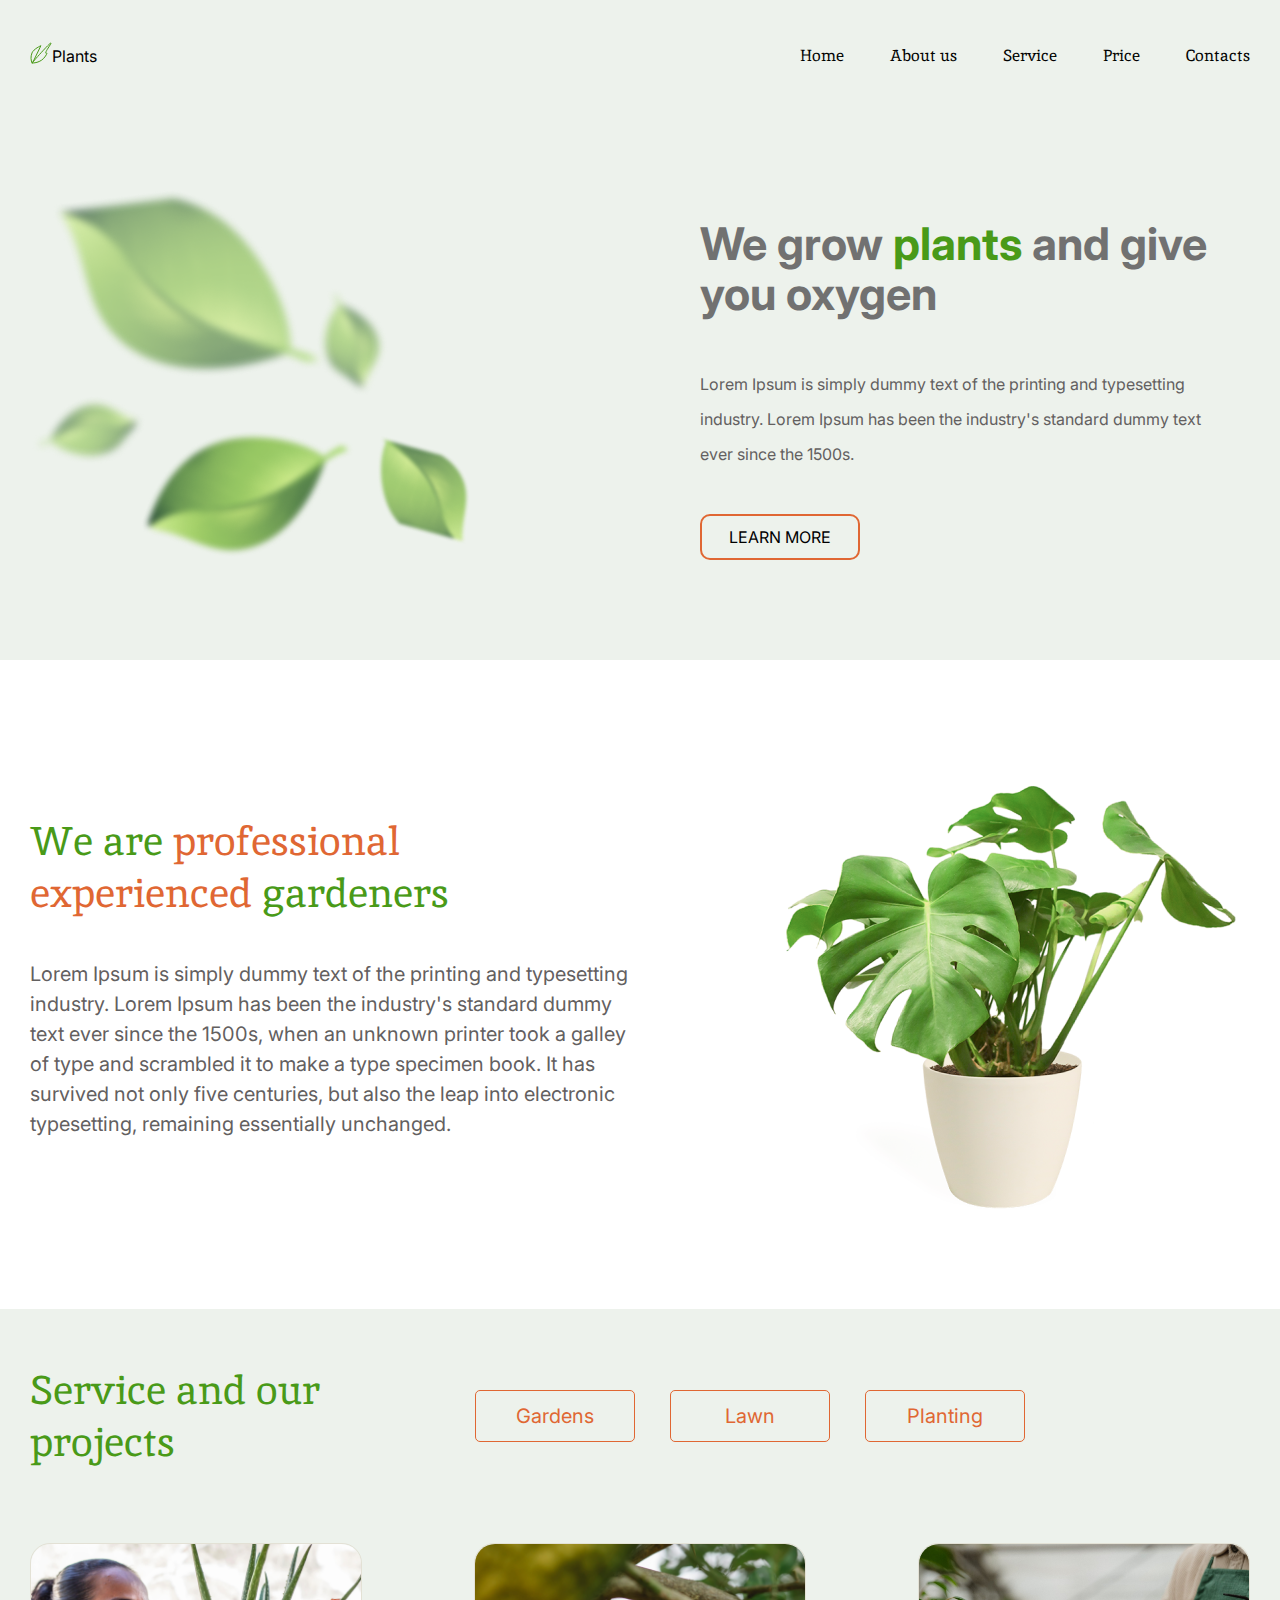
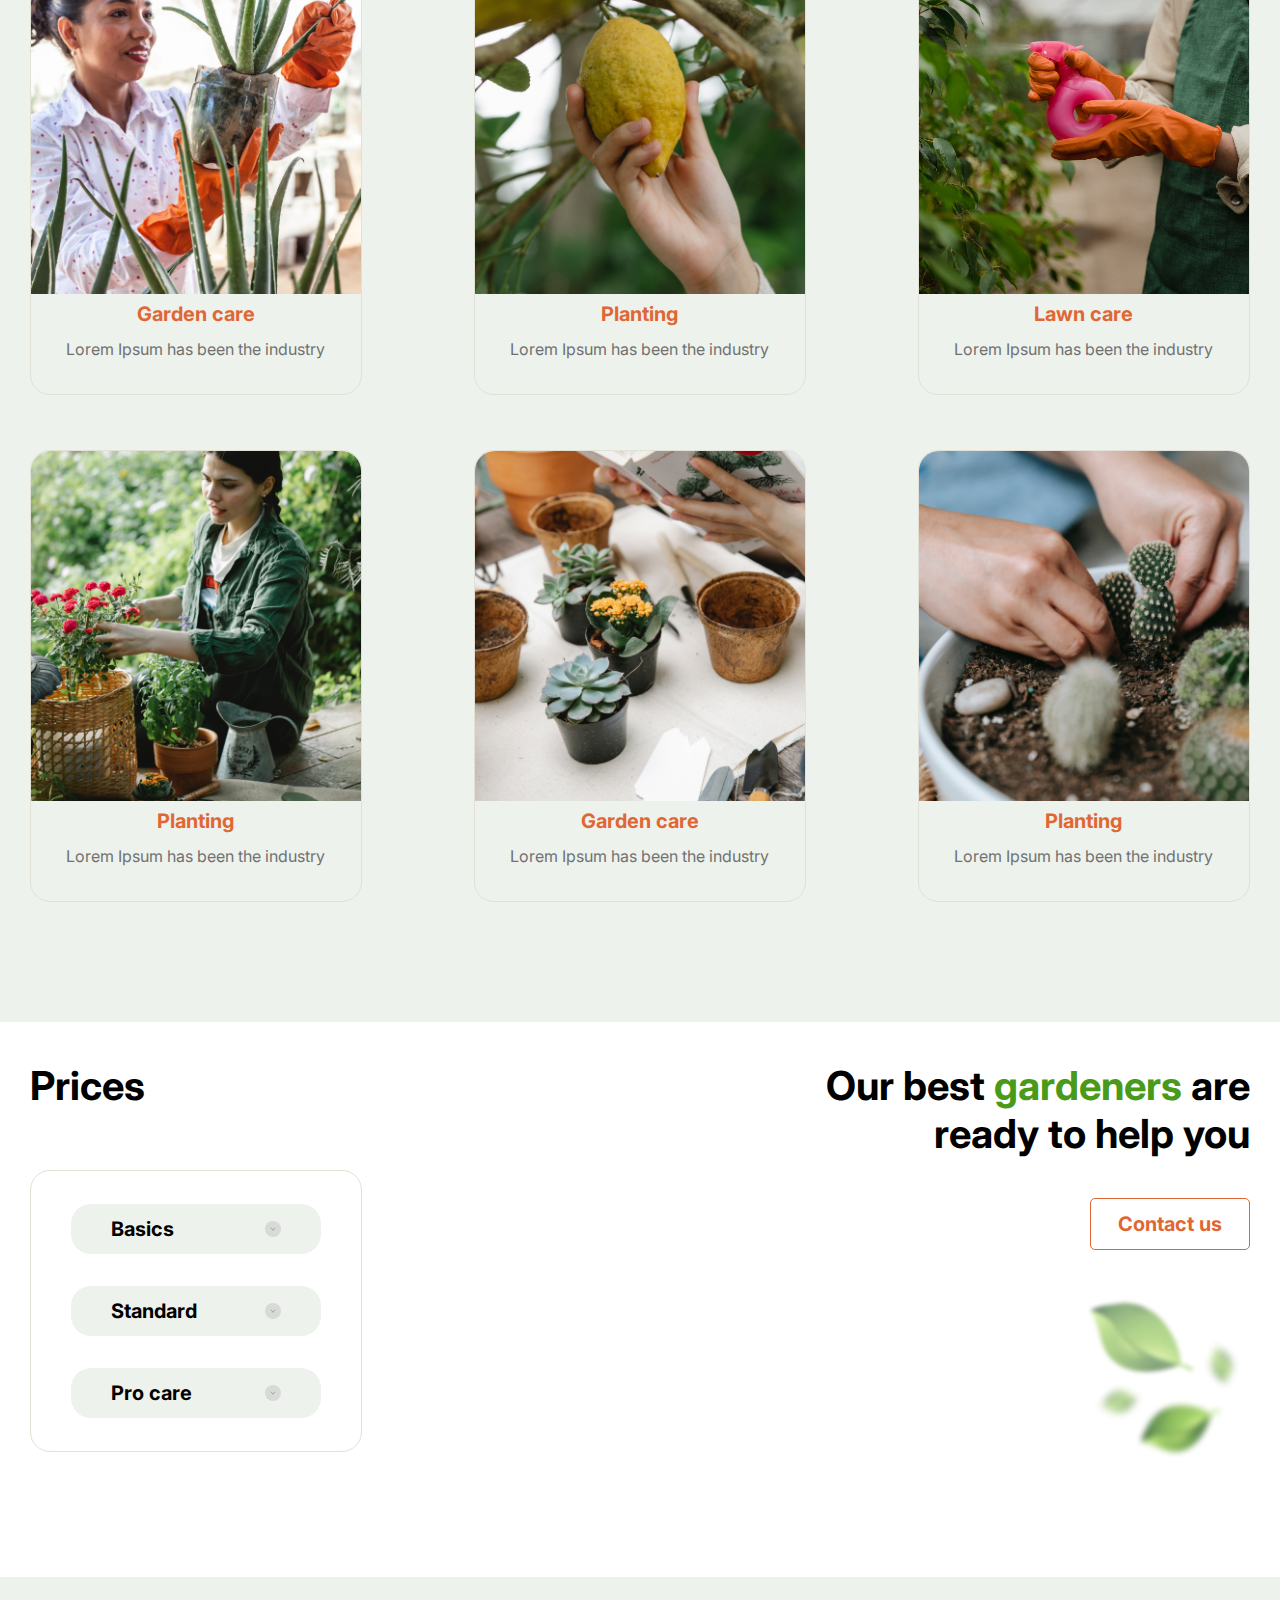
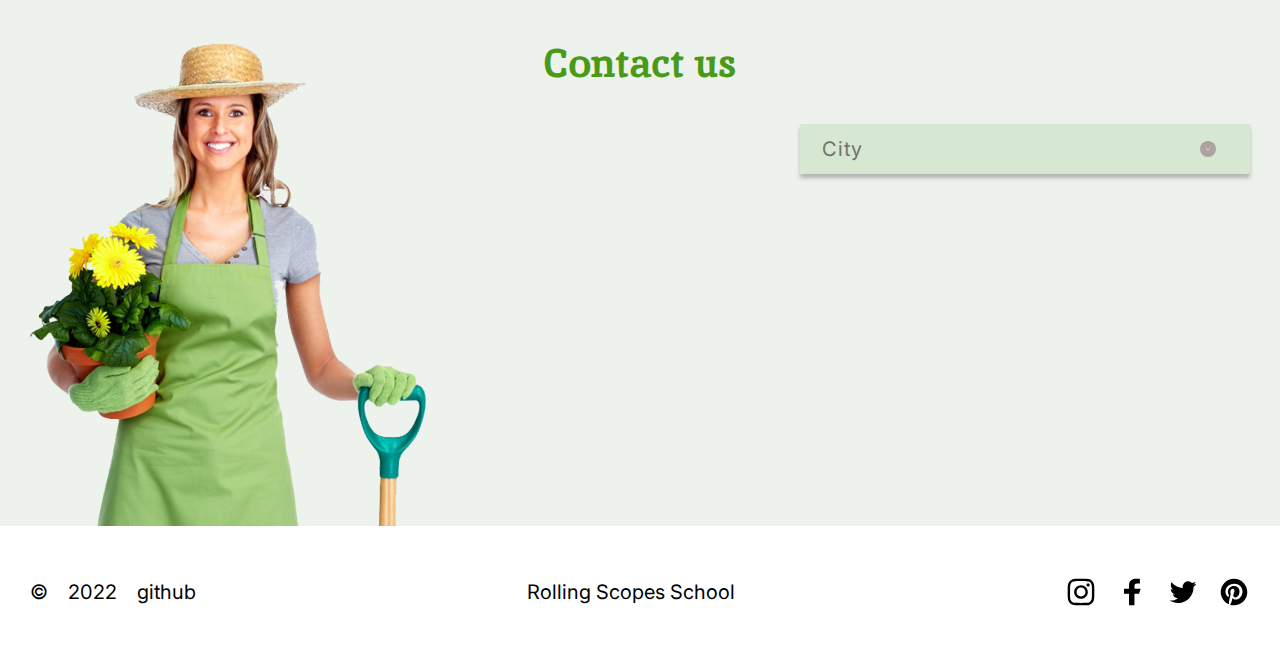
<file: plants/index.html>
<!DOCTYPE html>
<html lang="en">
<head>
	<meta charset="UTF-8">
	<meta http-equiv="X-UA-Compatible" content="IE=edge">
	<meta name="viewport" content="width=device-width, initial-scale=1.0">
	<!-- FONTS -->
	<link rel="preconnect" href="https://fonts.googleapis.com">
	<link rel="preconnect" href="https://fonts.gstatic.com" crossorigin>
	<link href="https://fonts.googleapis.com/css2?family=Inika:wght@400;700&family=Inter:wght@400;700&display=swap" rel="stylesheet">
	<!-- /FONTS -->
	<link rel="shortcut icon" href="img/logo.svg" type="image/x-icon">
	<link rel="stylesheet" href="css/style.css">
	<title>Plants</title>
</head>
<body>
	<div class="wrapper">
		<header class="header">
			<div class="container">
				<div class="header-body">
					<div class="header-body__column">
						<div class="header-body-logo logo">
							<div class="logo__img"><img src="img/logo.svg" alt="logo"></div>
							<div class="logo__text">Plants</div>
						</div>
					</div>
					<div class="header-body__column">
						<div class="header-menu__icon">
							<span></span>
							<span></span>
							<span></span>
							<span></span>
						</div>
						<nav class="header-menu__menu">
							<ul class="header-menu-list">
								<li><a href="#home" class="header-menu-list__link"><span>Home</span></a></li>
								<li><a href="#about" class="header-menu-list__link"><span>About us</span></a></li>
								<li><a href="#service" class="header-menu-list__link"><span>Service</span></a></li>
								<li><a href="#price" class="header-menu-list__link"><span>Price</span></a></li>
								<li><a href="#contacts" class="header-menu-list__link"><span>Contacts</span></a></li>
							</ul>
						</nav>
					</div>
				</div>
			</div>
		</header>
		<main class="content">
			<section class="welcome" id="home">
				<div class="container">
					<div class="welcome-body">
						<div class="welcome-body__column">
							<div class="welcome-body__img"><img src="img/welcome/01.png" alt="leafs"></div>
						</div>
						<div class="welcome-body__column">
							<div class="welcome-body-item">
								<h1 class="welcome-body-item__title">We grow <span>plants</span> and give you oxygen</h1>
								<p class="welcome-body-item__text">Lorem Ipsum is simply dummy text of the printing and typesetting industry. Lorem Ipsum has been the industry's standard dummy text ever since the 1500s.</p>
								<a href="#about" class="welcome-body-item__btn btn btn--b">Learn more</a>
							</div>
						</div>
					</div>
				</div>
			</section>
			<section class="about" id="about">
				<div class="container">
					<div class="about-body">
						<div class="about-body__column column--1">
							<div class="about-body-item">
								<h2 class="about-body-item__title">We are <span>professional experienced</span> gardeners</h2>
								<p class="about-body-item__text">Lorem Ipsum is simply dummy text of the printing and typesetting industry. Lorem Ipsum has been the industry's standard dummy text ever since the 1500s, when an unknown printer took a galley of type and scrambled it to make a type specimen book. It has survived not only five centuries, but also the leap into electronic typesetting, remaining essentially unchanged. </p>
							</div>
						</div>
						<div class="about-body__column column--2">
							<div class="about-body__img"><img src="img/about/01.png" alt="houseplant"></div>
						</div>
					</div>
				</div>
			</section>
			<section class="service" id="service">
				<div class="container">
					<div class="service-body">
						<div class="service-body-header">
							<div class="service-body-header__column">
								<h2 class="service-body-header__title">Service and our projects</h2>
							</div>
							<div class="service-body-header__column">
								<ul class="service-body-header-list">
									<li data-filter="0" class="service-body-header-list__item"><button class="btn btn--filter">Gardens</button></li>
									<li data-filter="1" class="service-body-header-list__item"><button class="btn btn--filter">Lawn</button></li>
									<li data-filter="2" class="service-body-header-list__item"><button class="btn btn--filter">Planting</button></li>
								</ul>
							</div>
						</div>
						<div class="service-body-cards">
							<div class="service-body-cards__column">
								<div class="service-body-cards-item garden">
									<div class="service-body-cards-item__img"><img src="img/service/01.jpeg" alt="garden-care"></div>
									<h3 class="service-body-cards-item__title">Garden care</h3>
									<p class="service-body-cards-item__text">Lorem Ipsum has been the industry</p>
								</div>
							</div>
							<div class="service-body-cards__column">
								<div class="service-body-cards-item planting">
									<div class="service-body-cards-item__img"><img src="img/service/02.jpeg" alt="planting"></div>
									<h3 class="service-body-cards-item__title">Planting</h3>
									<p class="service-body-cards-item__text">Lorem Ipsum has been the industry</p>
								</div>
							</div>
							<div class="service-body-cards__column">
								<div class="service-body-cards-item lawn">
									<div class="service-body-cards-item__img"><img src="img/service/03.jpeg" alt="lawn-care"></div>
									<h3 class="service-body-cards-item__title">Lawn care</h3>
									<p class="service-body-cards-item__text">Lorem Ipsum has been the industry</p>
								</div>
							</div>
							<div class="service-body-cards__column">
								<div class="service-body-cards-item planting">
									<div class="service-body-cards-item__img"><img src="img/service/04.jpeg" alt="planting"></div>
									<h3 class="service-body-cards-item__title">Planting</h3>
									<p class="service-body-cards-item__text">Lorem Ipsum has been the industry</p>
								</div>
							</div>
							<div class="service-body-cards__column">
								<div class="service-body-cards-item garden">
									<div class="service-body-cards-item__img"><img src="img/service/05.jpeg" alt="garden-care"></div>
									<h3 class="service-body-cards-item__title">Garden care</h3>
									<p class="service-body-cards-item__text">Lorem Ipsum has been the industry</p>
								</div>
							</div>
							<div class="service-body-cards__column column-last">
								<div class="service-body-cards-item planting">
									<div class="service-body-cards-item__img"><img src="img/service/06.jpeg" alt="planting"></div>
									<h3 class="service-body-cards-item__title">Planting</h3>
									<p class="service-body-cards-item__text">Lorem Ipsum has been the industry</p>
								</div>
							</div>
						</div>
					</div>
				</div>
			</section>
			<section class="prices" id="price">
				<div class="container">
					<div class="prices-body">
						<div class="prices-body__column">
							<div class="prices-body-item">
								<h2 class="prices-body-item__title">Prices</h2>
								<div class="prices-body-item-buttons">
									<button class="prices-body-item-buttons__button button--t"><span>Basics</span></button>
									<div class="prices-body-item-buttons-card card basics">
										<div class="card__title">Basics</div>
										<p class="card__text">Release of Letraset sheets containing Lorem Ipsum passages, and more recently</p>
										<div class="card__cost"><span>$15</span> / per hour</div>
										<a href="#contacts" class="card__btn">Order</a>
									</div>
									<button class="prices-body-item-buttons__button button--c"><span>Standard</span></button>
									<div class="prices-body-item-buttons-card card standard">
										<div class="card__title">Standard</div>
										<p class="card__text">Release of Letraset sheets containing Lorem Ipsum passages, and more recently</p>
										<div class="card__cost"><span>$25</span> / per hour</div>
										<a href="#contacts" class="card__btn">Order</a>
									</div>
									<button class="prices-body-item-buttons__button button--b"><span>Pro care</span></button>
									<div class="prices-body-item-buttons-card card procare">
										<div class="card__title">Pro care</div>
										<p class="card__text">Release of Letraset sheets containing Lorem Ipsum passages, and more recently</p>
										<div class="card__cost"><span>$35</span> / per hour</div>
										<a href="#contacts" class="card__btn">Order</a>
									</div>
								</div>
							</div>
						</div>
						<div class="prices-body__column">
							<div class="prices-body-item item--r">
								<h2 class="prices-body-item__title title--r">Our best <span>gardeners</span> are ready to help you</h2>
								<a href="#contacts" class="prices-body-item__btn btn btn--s">Contact us</a>
								<div class="prices-body-item__image"><img src="img/prices/01.png" alt="leafs"></div>
							</div>
						</div>
					</div>
				</div>
			</section>
			<section class="contacts" id="contacts">
				<div class="container">
					<h2 class="contacts__title">Contact us</h2>
					<div class="contacts-body">
						<div class="contacts-body__column">
							<div class="contacts-body__img"><img src="img/contacts/01.png" alt="woman" class="contacts__img"></div>
						</div>
						<div class="contacts-body__column">
							<div class="contacts-body-list">
								<span class="contacts-body-list__placeholder">City</span>
								<div class="contacts-body-list-options">
									<ul>
										<li class="contacts-body-list-options__option" data-option data-value="canandaigua"><span>Canandaigua, NY</span></li>
										<li class="contacts-body-list-options__option" data-option data-value="newyork"><span>New York City</span></li>
										<li class="contacts-body-list-options__option" data-option data-value="yonkers"><span>Yonkers, NY</span></li>
										<li class="contacts-body-list-options__option" data-option data-value="sherrill"><span>Sherrill, NY</span></li>
									</ul>
								</div>
							</div>
							<div class="contacts-body-card">
								<div class="contacts-body-card__column">
									<div class="contacts-body-card__title">City:</div>
									<div class="contacts-body-card__title">Phone:</div>
									<div class="contacts-body-card__title adress">Office adress:</div>
								</div>
								<div class="contacts-body-card__column">
									<div class="contacts-body-card__text"><span class="card__city"></span></div>
									<div class="contacts-body-card__text"><span class="card__phone"></span></div>
									<div class="contacts-body-card__text adress"><span class="card__adress"></span></div>
									<a href="tel:15853930001" class="contacts-body-card__btn">Call us</a>
								</div>
							</div>
							</div>
						</div>	
					</div>
				</div>
			</section>
		</main>
		<footer class="footer">
			<div class="container">
				<div class="footer-body">
					<div class="footer-body__column">
						<div class="footer-body-item">
							<div class="footer-body-item__column">©</div>
							<div class="footer-body-item__column">2022</div>
							<div class="footer-body-item__column"><a href="https://github.com/FreightDH"><span>github</span></a></div>
						</div>
					</div>
					<div class="footer-body__column column--2">
						<a href="https://rs.school/js-stage0/"><span>Rolling Scopes School</span></a>
					</div>
					<div class="footer-body__column">
						<div class="footer-body-links">
							<a href="https://www.instagram.com" class="footer-body-links__link"><img src="img/footer/01.svg" alt="inst"></a>
							<a href="https://ru-ru.facebook.com" class="footer-body-links__link"><img src="img/footer/02.svg" alt="fb"></a>
							<a href="https://twitter.com" class="footer-body-links__link"><img src="img/footer/03.svg" alt="tw"></a>
							<a href="https://ru.pinterest.com" class="footer-body-links__link"><img src="img/footer/04.svg" alt="pint"></a>
						</div>
					</div>
				</div>
			</div>
		</footer>
	</div>
	<script src="https://ajax.googleapis.com/ajax/libs/jquery/3.6.1/jquery.min.js"></script>
	<script src="js/script.js"></script>
</body>
</html>
</file>
<file: plants/css/style.css>
* {
  padding: 0px;
  margin: 0px;
  border: 0px;
}

*,
*:before,
*:after {
  box-sizing: border-box;
}

:focus,
:active {
  outline: none;
}

a:focus,
a:active {
  outline: none;
}

html,
body {
  height: 100%;
  min-width: 320px;
}

body {
  color: #636060;
  line-height: 1;
  font-family: "Inter";
  font-size: 20px;
}

input,
button,
textarea {
  font-family: "Inter";
  font-size: inherit;
}

button {
  cursor: pointer;
  color: inherit;
  background-color: inherit;
}

a {
  color: inherit;
}

a:link,
a:visited {
  text-decoration: none;
}

a:hover {
  text-decoration: none;
}

ul li {
  list-style: none;
}

img {
  vertical-align: top;
}

h1,
h2,
h3,
h4,
h5,
h6 {
  font-weight: inherit;
  font-size: inherit;
}

html {
  scroll-behavior: smooth;
}

body.lock {
  overflow: hidden;
}
@media (max-width: 768px) {
  body.lock {
    width: 100%;
    position: fixed;
    overflow: hidden;
  }
}

.wrapper {
  width: 100%;
  min-height: 100%;
  overflow: hidden;
  display: flex;
  flex-direction: column;
}
.wrapper > main {
  flex: 1 1 auto;
}

.container {
  max-width: 1220px;
  width: 100%;
  margin: 0px auto;
  color: #000;
}
@media (max-width: 1232px) {
  .container {
    max-width: 970px;
  }
}
@media (max-width: 992.98px) {
  .container {
    max-width: 750px;
  }
}
@media (max-width: 768px) {
  .container {
    max-width: none;
    padding: 0 50px;
  }
}
@media (max-width: 700px) {
  .container {
    max-width: none;
    padding: 0 25px;
  }
}

.header {
  padding: 42px 0;
  background-color: #EDF2EC;
}
@media (max-width: 992.98px) {
  .header {
    padding: 45px 0px;
  }
}
@media (max-width: 700px) {
  .header {
    padding: 36px 0;
  }
}

.header-body {
  display: flex;
  justify-content: space-between;
}

.logo {
  display: flex;
  align-items: flex-end;
}
.logo__img img {
  max-width: 100%;
}
.logo__text {
  color: #000;
  font-size: 16px;
}

.header-menu__icon {
  display: none;
  position: absolute;
  top: 35px;
  right: 25px;
  width: 40px;
  height: 24px;
  cursor: pointer;
  z-index: 5;
}
.header-menu__icon span {
  transition: all 0.3s ease 0s;
  top: 0px;
  left: 0;
  position: absolute;
  width: 40px;
  height: 2px;
  background-color: #717171;
}
.header-menu__icon span:first-child {
  top: 0px;
}
.header-menu__icon span:nth-child(2) {
  top: 8px;
}
.header-menu__icon span:nth-child(3) {
  top: 16px;
}
.header-menu__icon span:last-child {
  top: 24px;
  bottom: 0px;
}
.header-menu__icon.active span {
  transform: scale(0);
  width: 30px;
}
.header-menu__icon.active span:first-child {
  transform: rotate(-45deg);
  top: 8px;
}
.header-menu__icon.active span:nth-child(2) {
  transform: rotate(-45deg);
  top: 8px;
}
.header-menu__icon.active span:nth-child(3) {
  transform: rotate(45deg);
  top: 8px;
}
.header-menu__icon.active span:last-child {
  transform: rotate(45deg);
  top: 8px;
}
@media (max-width: 700px) {
  .header-menu__icon {
    display: block;
  }
}
@media (max-width: 700px) {
  .header-menu__menu {
    position: fixed;
    width: 100%;
    height: 100%;
    top: -110%;
    left: 0;
    background-color: #EDF2EC;
    z-index: 2;
    padding: 50px 10px 20px 10px;
    overflow: auto;
    transition: all 0.3s ease 0s;
  }
  .header-menu__menu.active {
    top: 0;
  }
}

.header-menu-list {
  display: flex;
}
@media (max-width: 700px) {
  .header-menu-list {
    flex-direction: column;
    justify-content: center;
    align-items: center;
  }
}
.header-menu-list__link {
  font-family: "Inika";
  color: #010201;
  font-size: 16px;
}
@media (max-width: 700px) {
  .header-menu-list__link {
    font-size: 20px;
  }
}
.header-menu-list__link span {
  position: relative;
  line-height: 28px;
}
.header-menu-list__link span::after {
  content: "";
  position: absolute;
  left: 50%;
  bottom: 0;
  width: 0;
  height: 1px;
  background-color: #E06733;
  transition: all 0.3s ease 0s;
}
.header-menu-list__link:hover {
  color: #E06733;
  font-weight: 700;
}
.header-menu-list__link:hover span::after {
  left: 0;
  width: 100%;
}
.header-menu-list li {
  margin: 0px 46px 0px 0px;
}
.header-menu-list li:last-child {
  margin: 0px 0px 0px 0px;
}
@media (max-width: 768px) {
  .header-menu-list li:last-child {
    margin: 0px 0px 0px 0px;
  }
}
@media (max-width: 768px) {
  .header-menu-list li {
    margin: 0px 48px 0px 0px;
  }
}
@media (max-width: 700px) {
  .header-menu-list li {
    margin: 0px 0px 0px 0px;
  }
}

.footer {
  padding: 50px 0;
}
@media (max-width: 768px) {
  .footer {
    padding: 30px 0;
  }
}

.footer-body {
  display: flex;
  justify-content: space-between;
  align-items: center;
  color: #000;
  font-size: 20px;
}
@media (max-width: 768px) {
  .footer-body {
    flex-direction: column;
  }
}
@media (max-width: 768px) {
  .footer-body__column.column--2 {
    padding: 16px 0px 30px 0px;
  }
}
@media (max-width: 479.98px) {
  .footer-body__column.column--2 {
    padding: 16px 0;
  }
}
.footer-body__column span:hover {
  text-decoration: underline;
}

.footer-body-item {
  display: flex;
  margin: 0 -10px;
}
.footer-body-item__column {
  padding: 0 10px;
}

.footer-body-links {
  margin: 0 -7px;
}
.footer-body-links__link {
  padding: 0 7px;
}

.welcome {
  padding: 62px 0;
  background-color: #EDF2EC;
}
@media (max-width: 992.98px) {
  .welcome {
    padding: 40px 0 70px 0;
  }
}
@media (max-width: 700px) {
  .welcome {
    padding: 24px 0px;
  }
}

.welcome-body {
  display: flex;
  justify-content: space-between;
}
.welcome-body__img img {
  width: 100%;
}
@media (max-width: 700px) {
  .welcome-body__img {
    display: none;
  }
}
@media (max-width: 768px) {
  .welcome-body {
    flex-direction: row-reverse;
  }
}
@media (max-width: 700px) {
  .welcome-body {
    flex-direction: column;
  }
}

.welcome-body-item {
  padding: 45px 0px 0px 0px;
  max-width: 550px;
}
@media (max-width: 768px) {
  .welcome-body-item {
    padding: 0px 0px 0px 0px;
  }
}
.welcome-body-item__title {
  color: #717171;
  font-size: 45px;
  line-height: 50px;
  font-weight: 700;
}
.welcome-body-item__title span {
  color: #499A18;
}
@media (max-width: 992.98px) {
  .welcome-body-item__title {
    font-size: 40px;
  }
}
@media (max-width: 768px) {
  .welcome-body-item__title {
    font-size: 35px;
  }
}
@media (max-width: 700px) {
  .welcome-body-item__title {
    font-size: 30px;
    line-height: 35px;
  }
}
@media (max-width: 600px) {
  .welcome-body-item__title {
    font-size: 25px;
  }
}
.welcome-body-item__text {
  padding: 48px 0px 42px 0px;
  max-width: 525px;
  color: #636060;
  line-height: 35px;
  font-size: 16px;
}
@media (max-width: 992.98px) {
  .welcome-body-item__text {
    padding: 30px 0px 35px 5px;
    line-height: 25px;
    max-width: 340px;
  }
}
@media (max-width: 700px) {
  .welcome-body-item__text {
    max-width: 100%;
    padding: 20px 0px 25px 0px;
  }
}

.about {
  padding: 85px 0;
}
@media (max-width: 992.98px) {
  .about {
    padding: 40px 0px 95px 0px;
  }
}
@media (max-width: 479.98px) {
  .about {
    padding: 30px 0 25px 0;
  }
}

.about-body {
  display: flex;
  justify-content: space-between;
}
@media (max-width: 768px) {
  .about-body__img {
    padding: 30px 0px 0px 0px;
  }
}
@media (max-width: 479.98px) {
  .about-body__img {
    padding: 0px 0px 0px 0px;
  }
}
@media (max-width: 768px) {
  .about-body__img img {
    max-width: 250px;
  }
}
@media (max-width: 479.98px) {
  .about-body__img img {
    max-width: 150px;
  }
}
@media (max-width: 992.98px) {
  .about-body {
    flex-direction: column;
    align-items: center;
  }
}

.about-body-item {
  padding: 70px 0px 0px 0px;
  max-width: 605px;
}
@media (max-width: 992.98px) {
  .about-body-item {
    padding: 0px 0px 0px 0px;
    max-width: 100%;
  }
}
.about-body-item__title {
  max-width: 460px;
  color: #499A18;
  font-family: "Inika";
  font-size: 40px;
  line-height: 52px;
}
.about-body-item__title span {
  color: #E06733;
}
@media (max-width: 992.98px) {
  .about-body-item__title {
    margin: 0px auto;
    text-align: center;
  }
}
@media (max-width: 768px) {
  .about-body-item__title {
    font-size: 35px;
    line-height: 46px;
  }
}
@media (max-width: 479.98px) {
  .about-body-item__title {
    font-size: 25px;
    line-height: 33px;
  }
}
.about-body-item__text {
  padding: 40px 0px 0px 0px;
  color: #636060;
  font-size: 20px;
  line-height: 30px;
}
@media (max-width: 992.98px) {
  .about-body-item__text {
    text-align: center;
  }
}
@media (max-width: 768px) {
  .about-body-item__text {
    text-align: left;
    padding: 45px 0px 40px 0px;
  }
}
@media (max-width: 479.98px) {
  .about-body-item__text {
    padding: 15px 0px 0px 0px;
    font-size: 15px;
    line-height: 25px;
  }
}

.service {
  padding: 55px 0px 65px 0px;
  background-color: #EDF2EC;
}
@media (max-width: 768px) {
  .service {
    padding: 60px 0px 20px 0px;
  }
}
@media (max-width: 479.98px) {
  .service {
    padding: 30px 0px 0px 0px;
  }
}

.service-body-header {
  margin: 0px 0px 75px 0px;
  display: flex;
  align-items: center;
}
@media (max-width: 992.98px) {
  .service-body-header {
    flex-wrap: wrap;
    margin: 0px 0px 0px 0px;
  }
}
.service-body-header__title {
  max-width: 300px;
  margin: 0px 145px 0px 0px;
  font-family: "Inika";
  color: #499A18;
  font-size: 40px;
  line-height: 52px;
}
@media (max-width: 768px) {
  .service-body-header__title {
    margin: 0px 0px 0px 0px;
    font-size: 35px;
    line-height: 46px;
  }
}
@media (max-width: 479.98px) {
  .service-body-header__title {
    max-width: 185px;
    font-size: 25px;
    line-height: 33px;
  }
}

.service-body-header-list {
  display: flex;
}
@media (max-width: 992.98px) {
  .service-body-header-list {
    padding: 40px 0;
  }
}
@media (max-width: 700px) {
  .service-body-header-list {
    flex-wrap: wrap;
  }
}
.service-body-header-list__item {
  cursor: pointer;
}
.service-body-header-list li {
  margin: 0px 35px 0px 0px;
}
.service-body-header-list li:last-child {
  margin: 0px 0px 0px 0px;
}
@media (max-width: 700px) {
  .service-body-header-list li {
    margin: 0px 10px 10px 0px;
  }
}

.service-body-cards {
  display: flex;
  flex-wrap: wrap;
  margin: 0px -56px;
}
@media (max-width: 700px) {
  .service-body-cards {
    flex-direction: column;
    margin: 0px 0px 0px 0px;
  }
}
.service-body-cards__column {
  flex: 0 0 33.333%;
  padding: 0 56px;
  margin: 0px 0px 55px 0px;
}
@media (max-width: 992.98px) {
  .service-body-cards__column {
    flex: 0 0 50%;
    margin: 0px 0px 25px 0px;
  }
}
@media (max-width: 700px) {
  .service-body-cards__column {
    flex: 1 1 auto;
    margin: 0px 0px 34px 0px;
    padding: 0px 0px 0px 0px;
  }
}
@media (max-width: 700px) {
  .service-body-cards__column.column-last {
    margin: 0px 0px 25px 0px;
  }
}

.service-body-cards-item {
  display: flex;
  flex-direction: column;
  align-items: center;
  border: 1px solid #E3E1D5;
  border-radius: 20px;
  transition: all 0.3s ease 0s;
}
@media (max-width: 700px) {
  .service-body-cards-item {
    max-width: 280px;
    max-height: 450px;
    margin: 0px auto;
  }
}
.service-body-cards-item.blur {
  filter: blur(2px);
}
.service-body-cards-item__img img {
  max-width: 100%;
  -o-object-fit: cover;
     object-fit: cover;
  border-radius: 20px 20px 0px 0px;
  width: 330px;
  height: 350px;
}
@media (max-width: 768px) {
  .service-body-cards-item__img img {
    width: 280px;
  }
}
.service-body-cards-item__title {
  padding: 10px 0px 0px 0px;
  color: #E06733;
  font-weight: 700;
  font-size: 20px;
  line-height: 20px;
}
.service-body-cards-item__text {
  padding: 15px 0px 35px 0px;
  color: #717171;
  font-size: 16px;
  line-height: 20px;
  text-align: center;
}
@media (max-width: 768px) {
  .service-body-cards-item__text {
    max-width: 205px;
    padding: 10px 0px 35px 0px;
  }
}
@media (max-width: 479.98px) {
  .service-body-cards-item__text {
    padding: 10px 0px 20px 0px;
  }
}

.prices {
  padding: 40px 0px 100px 0px;
}
@media (max-width: 768px) {
  .prices {
    padding: 40px 0px 80px 0px;
  }
}
@media (max-width: 700px) {
  .prices {
    padding: 25px 0px 40px 0px;
  }
}

.prices-body {
  display: flex;
  justify-content: space-between;
}
@media (max-width: 700px) {
  .prices-body {
    flex-direction: column;
    justify-content: center;
    align-items: center;
  }
}

.prices-body-item__title {
  max-width: 460px;
  color: #000;
  font-weight: 700;
  font-size: 40px;
  line-height: 48px;
}
@media (max-width: 768px) {
  .prices-body-item__title {
    padding: 0px 0px 0px 15px;
    font-size: 35px;
  }
}
@media (max-width: 700px) {
  .prices-body-item__title {
    padding: 0px 0px 0px 0px;
    text-align: center;
  }
}
@media (max-width: 479.98px) {
  .prices-body-item__title {
    font-size: 25px;
    line-height: 30px;
  }
}
.prices-body-item__title span {
  color: #499A18;
}
.prices-body-item__title.title--r {
  text-align: right;
}
@media (max-width: 992.98px) {
  .prices-body-item__title.title--r {
    font-size: 30px;
  }
}
@media (max-width: 768px) {
  .prices-body-item__title.title--r {
    font-size: 25px;
    line-height: 35px;
  }
}
@media (max-width: 700px) {
  .prices-body-item__title.title--r {
    text-align: center;
  }
}
@media (max-width: 479.98px) {
  .prices-body-item__title.title--r {
    max-width: 230px;
    font-size: 20px;
  }
}
.prices-body-item.item--r {
  display: flex;
  flex-direction: column;
  align-items: flex-end;
}
@media (max-width: 992.98px) {
  .prices-body-item.item--r {
    padding: 90px 0px 0px 0px;
  }
}
@media (max-width: 768px) {
  .prices-body-item.item--r {
    padding: 100px 0px 0px 0px;
  }
}
@media (max-width: 700px) {
  .prices-body-item.item--r {
    padding: 20px 0px 0px 0px;
    align-items: center;
  }
}
.prices-body-item__btn {
  margin: 40px 0;
}
@media (max-width: 992.98px) {
  .prices-body-item__btn {
    margin: 27px 0px 34px 0px;
  }
}
@media (max-width: 700px) {
  .prices-body-item__btn {
    margin: 15px 0px 0px 0px;
  }
}
@media (max-width: 700px) {
  .prices-body-item__image {
    padding: 15px 0px 0px 0px;
  }
}
@media (max-width: 479.98px) {
  .prices-body-item__image {
    display: none;
  }
}

.prices-body-item-buttons {
  -webkit-user-select: none;
     -moz-user-select: none;
          user-select: none;
  margin: 60px 0px 0px 0px;
  padding: 33px 40px;
  border: 1px solid #E3E1D5;
  border-radius: 20px;
  cursor: pointer;
}
@media (max-width: 992.98px) {
  .prices-body-item-buttons {
    margin: 50px 0px 0px 0px;
  }
}
@media (max-width: 700px) {
  .prices-body-item-buttons {
    margin: 35px 0px 0px 0px;
  }
}
@media (max-width: 479.98px) {
  .prices-body-item-buttons {
    padding: 29px 22px;
  }
}
.prices-body-item-buttons__button {
  display: block;
  padding: 0 40px;
  min-height: 50px;
  width: 250px;
  background: #EDF2EC;
  border-radius: 20px;
  color: #000;
  font-weight: 700;
  font-size: 20px;
  line-height: 50px;
  text-align: left;
  position: relative;
}
.prices-body-item-buttons__button.active {
  background-color: #D6E7D2;
}
.prices-body-item-buttons__button.active::after {
  transition: all 0.1s ease 0s;
  transform: rotate(180deg);
}
.prices-body-item-buttons__button::after {
  content: "";
  position: absolute;
  top: 17px;
  right: 40px;
  width: 16px;
  height: 16px;
  border-radius: 50%;
  background: url(../img/prices/arrow.svg) #D9D9D9 center no-repeat;
}
@media (max-width: 479.98px) {
  .prices-body-item-buttons__button {
    min-height: 50px;
    width: 180px;
    padding: 0px 40px 0px 30px;
    font-size: 15px;
    line-height: 20px;
  }
}
.prices-body-item-buttons__button.button--t {
  margin: 0px 0px 32px 0px;
}
.prices-body-item-buttons__button.button--t.active {
  margin: 0px 0px 0px 0px;
}
@media (max-width: 479.98px) {
  .prices-body-item-buttons__button.button--t {
    margin: 0px 0px 14px 0px;
  }
}
.prices-body-item-buttons__button.button--c {
  margin: 0px 0px 32px 0px;
}
.prices-body-item-buttons__button.button--c.active {
  margin: 0px 0px 0px 0px;
}
@media (max-width: 479.98px) {
  .prices-body-item-buttons__button.button--c {
    margin: 0px 0px 14px 0px;
  }
}
.prices-body-item-buttons__button.button--b {
  margin: 0px 0px 0px 0px;
}

.card {
  display: none;
  margin: -50px 0px 0px 0px;
  padding: 0 40px;
  width: 250px;
  background: #D6E7D2;
  border-radius: 20px;
}
@media (max-width: 479.98px) {
  .card {
    width: 180px;
    padding: 0 30px;
  }
}
.card.active {
  display: block;
  margin: -50px 0px 32px 0px;
}
@media (max-width: 479.98px) {
  .card.active {
    margin: -50px 0px 14px 0px;
  }
}
.card.procare.active {
  margin: -50px 0px 0px 0px;
}
.card__title {
  cursor: pointer;
  color: #000;
  font-weight: 700;
  font-size: 20px;
  line-height: 50px;
  text-align: left;
  position: relative;
}
@media (max-width: 479.98px) {
  .card__title {
    font-size: 15px;
  }
}
.card__title::after {
  content: "";
  position: absolute;
  top: 17px;
  right: 0px;
  width: 16px;
  height: 16px;
  border-radius: 50%;
  background: url(../img/prices/arrow.svg) #D9D9D9 center no-repeat;
  transform: rotate(-180deg);
}
@media (max-width: 479.98px) {
  .card__title::after {
    right: 10px;
  }
}
.card__title::before {
  content: "";
  position: absolute;
  width: 164px;
  height: 0.5px;
  bottom: 7px;
  left: 0;
  background-color: #AEA1A1;
}
@media (max-width: 479.98px) {
  .card__title::before {
    width: 103px;
  }
}
.card__text {
  font-weight: 300;
  font-size: 10px;
  line-height: 10px;
  color: #717171;
}
.card__cost {
  color: #000;
  font-size: 12px;
  line-height: 20px;
}
.card__cost span {
  font-weight: 700;
  color: #E06733;
}
.card__btn {
  padding: 0 20px;
  min-height: 25px;
  min-width: 85px;
  background-color: #fff;
  border-radius: 10px;
  color: #717171;
  font-weight: 700;
  font-size: 14px;
  line-height: 25px;
}
.card__btn:hover {
  color: #000;
  background-color: #EDF2EC;
}

.contacts {
  padding: 60px 0px 0px 0px;
  background-color: #EDF2EC;
}
@media (max-width: 768px) {
  .contacts {
    padding: 40px 0px 0px 0px;
  }
}
@media (max-width: 479.98px) {
  .contacts {
    padding: 25px 0px 0px 0px;
  }
}
.contacts__title {
  font-family: "Inika";
  color: #499A18;
  text-align: center;
  font-weight: 700;
  font-size: 40px;
  line-height: 52px;
}
@media (max-width: 479.98px) {
  .contacts__title {
    font-size: 25px;
    line-height: 33px;
  }
}

.contacts-body {
  display: flex;
  justify-content: space-between;
}
@media (max-width: 992.98px) {
  .contacts-body {
    flex-direction: column-reverse;
    align-items: center;
  }
}
.contacts-body__img {
  margin: -60px 0px 0px 0px;
}
@media (max-width: 992.98px) {
  .contacts-body__img {
    margin: 0px 0px 0px 0px;
    padding: 0px 0px 0px 16px;
  }
}
@media (max-width: 479.98px) {
  .contacts-body__img {
    padding: 0px 0px 0px 0px;
  }
}
@media (max-width: 992.98px) {
  .contacts-body__img img {
    width: 200px;
  }
}
@media (max-width: 479.98px) {
  .contacts-body__img img {
    width: 100px;
  }
}

@media (max-width: 479.98px) {
  .contacts__img.active {
    display: none;
  }
}

.contacts-body-list {
  margin: 35px 0px 45px 0px;
  height: 50px;
  min-width: 450px;
  position: relative;
  -webkit-user-select: none;
     -moz-user-select: none;
          user-select: none;
  cursor: pointer;
  background: #D6E7D2;
  box-shadow: 0px 4px 4px rgba(0, 0, 0, 0.25);
  border-radius: 0px;
}
@media (max-width: 992.98px) {
  .contacts-body-list {
    margin: 60px 0px 60px 0px;
  }
}
@media (max-width: 479.98px) {
  .contacts-body-list {
    min-width: 300px;
    margin: 42px 0px 49px 0px;
  }
}
.contacts-body-list.active {
  transition: all 0.3s ease 0s;
  box-shadow: none;
  background-color: #C1E698;
}
@media (max-width: 992.98px) {
  .contacts-body-list.active {
    margin: 100px 0px 250px 0px;
  }
}
.contacts-body-list__placeholder {
  padding: 0px 0px 0px 22px;
  color: #717171;
  font-size: 20px;
  line-height: 50px;
  letter-spacing: 0.05em;
}
@media (max-width: 479.98px) {
  .contacts-body-list__placeholder {
    font-size: 16px;
  }
}
.contacts-body-list__placeholder.active::after {
  transition: all 0.3s ease 0s;
  transform: rotate(180deg);
  background-color: #8BA07E;
}
.contacts-body-list__placeholder::after {
  content: "";
  position: absolute;
  top: 17px;
  right: 34px;
  width: 16px;
  height: 16px;
  border-radius: 50%;
  background: url(../img/contacts/arrow.svg) #AEA1A1 center no-repeat;
}
@media (max-width: 479.98px) {
  .contacts-body-list__placeholder::after {
    right: 20px;
  }
}

.contacts-body-list-options {
  max-height: 0px;
  overflow: hidden;
  background-color: #DCE9D9;
  transition: all 0.3s ease 0s;
}
.contacts-body-list-options.active {
  padding: 25px 0px 0px 0px;
  max-height: 234px;
}
.contacts-body-list-options__option {
  padding: 0px 0px 0px 34px;
  position: relative;
  cursor: pointer;
  color: #499A18;
  font-size: 16px;
  line-height: 40px;
}
.contacts-body-list-options__option::after {
  content: "";
  position: absolute;
  width: 380px;
  height: 1px;
  bottom: 7px;
  left: 35px;
  background-color: #D9D9D9;
}
@media (max-width: 479.98px) {
  .contacts-body-list-options__option::after {
    width: 250px;
  }
}
.contacts-body-list-options__option:hover {
  color: #717171;
}
.contacts-body-list-options__option:hover::after {
  background-color: #717171;
}

.contacts-body-card {
  padding: 17px 0px 5px 35px;
  display: none;
  border: 1px solid #000000;
  border-radius: 20px;
  transition: all 0.3s ease 0s;
}
@media (max-width: 479.98px) {
  .contacts-body-card {
    padding: 23px 36px;
  }
}
.contacts-body-card.active {
  display: flex;
}
@media (max-width: 479.98px) {
  .contacts-body-card.active {
    margin: 0px 0px 33px 0px;
  }
}
.contacts-body-card__title {
  margin: 0px 5px 0px 0px;
  color: #000;
  font-size: 16px;
  line-height: 40px;
  letter-spacing: 0.05em;
}
@media (max-width: 479.98px) {
  .contacts-body-card__title {
    max-width: 65px;
  }
}
@media (max-width: 479.98px) {
  .contacts-body-card__title.adress {
    line-height: normal;
  }
}
.contacts-body-card__text {
  color: #717171;
  font-size: 16px;
  line-height: 40px;
  letter-spacing: 0.05em;
}
@media (max-width: 479.98px) {
  .contacts-body-card__text {
    max-width: 145px;
  }
}
@media (max-width: 479.98px) {
  .contacts-body-card__text.adress {
    line-height: normal;
  }
}
.contacts-body-card__btn {
  display: inline-block;
  margin: 24px 0px 32px 0px;
  padding: 0 29px;
  min-height: 26px;
  min-width: 122px;
  border: 1px solid #E06733;
  border-radius: 5px;
  font-family: "Inika";
  color: #717171;
  font-weight: 700;
  font-size: 10px;
  line-height: 26px;
  text-align: center;
  transition: all 0.3s ease 0s;
}
@media (max-width: 479.98px) {
  .contacts-body-card__btn {
    margin: 17px 0px 0px 0px;
  }
}
.contacts-body-card__btn:hover {
  background-color: #E06733;
  color: #fff;
}

.btn {
  display: inline-block;
  padding: 0px 40px;
  min-height: 50px;
  min-width: 160px;
  border: 1px solid #E06733;
  border-radius: 5px;
  font-size: 20px;
  line-height: 50px;
  color: #E06733;
  text-align: center;
  transition: all 0.3s ease 0s;
}
@media (max-width: 479.98px) {
  .btn {
    padding: 0px 28px;
    min-height: 35px;
    min-width: 120px;
    font-size: 15px;
    line-height: 20px;
  }
}
.btn.btn--b {
  padding: 0px 27px;
  min-height: 44px;
  min-width: 160px;
  border: 2px solid #E06733;
  border-radius: 10px;
  color: #000;
  font-size: 16px;
  line-height: 42px;
  text-transform: uppercase;
}
@media (max-width: 479.98px) {
  .btn.btn--b {
    padding: 0px 18px;
    min-width: 100px;
    min-height: 34px;
    font-size: 10px;
    line-height: 34px;
  }
}
.btn.btn--s {
  padding: 0 25px;
  font-weight: 700;
}
@media (max-width: 479.98px) {
  .btn.btn--s {
    padding: 0 22px;
    font-size: 15px;
    line-height: 35px;
  }
}
.btn.active, .btn:hover {
  background-color: #E06733;
  color: #fff;
}
.btn.fw {
  width: 100%;
}
</file>
